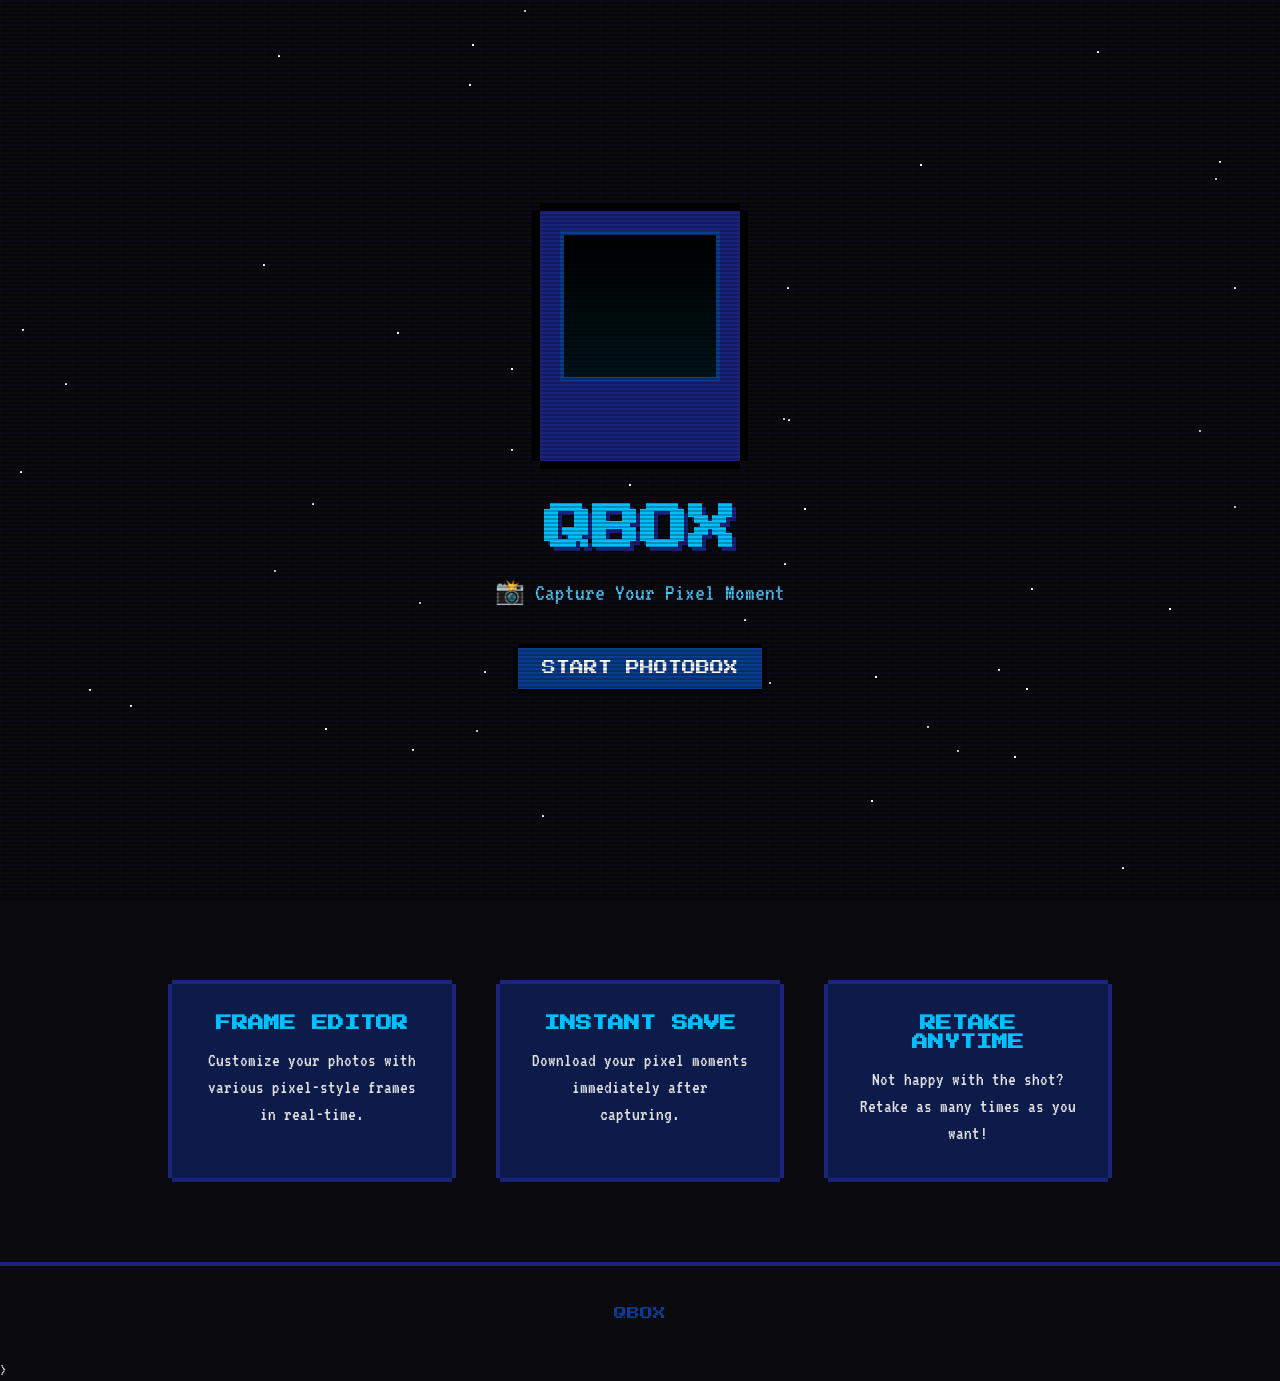
<file: index.html>
<!doctype html>
<html lang="en">
  <head>
    <meta charset="UTF-8" />
    <meta name="viewport" content="width=device-width, initial-scale=1.0, maximum-scale=1.0, user-scalable=no" />
    <title>QBOX | Pixel Photobox</title>
    <link
      rel="icon"
      href="data:image/svg+xml,%3Csvg xmlns='http://www.w3.org/2000/svg' viewBox='0 0 16 16'%3E%3Crect width='16' height='16' fill='%230d1b4b'/%3E%3Crect x='4' y='4' width='8' height='6' fill='%2300bfff'/%3E%3Crect x='2' y='6' width='12' height='8' fill='%231a237e'/%3E%3C/svg%3E"
    />
    <link rel="stylesheet" href="css/main.css" />
    <style>
      .hero {
        height: 100vh;
        display: flex;
        flex-direction: column;
        justify-content: center;
        align-items: center;
        text-align: center;
        padding: 20px;
      }

      .title-glitch {
        font-size: 3rem;
        color: var(--accent-light);
        text-shadow: 4px 4px var(--accent-dark);
        margin-bottom: 20px;
        position: relative;
        animation: glitch 3s infinite steps(2);
      }

      @keyframes glitch {
        0% {
          transform: translate(0);
        }
        10% {
          transform: translate(-4px, 2px);
        }
        20% {
          transform: translate(4px, -2px);
        }
        30% {
          transform: translate(0);
        }
      }

      .tagline {
        font-size: 1.5rem;
        margin-bottom: 40px;
        color: var(--accent-glow);
      }

      .booth-container {
        width: 200px;
        height: 250px;
        background: var(--accent-dark);
        margin-bottom: 40px;
        position: relative;
        box-shadow:
          -8px 0 0 0 #000,
          8px 0 0 0 #000,
          0 -8px 0 0 #000,
          0 8px 0 0 #000;
      }

      .booth-screen {
        width: 80%;
        height: 60%;
        background: #000;
        margin: 10% auto;
        border: 4px solid var(--accent-mid);
        position: relative;
        overflow: hidden;
      }

      .booth-screen::after {
        content: "";
        position: absolute;
        top: 0;
        left: 0;
        width: 100%;
        height: 100%;
        background: linear-gradient(transparent, rgba(0, 191, 255, 0.1));
        animation: scan 2s infinite linear;
      }

      @keyframes scan {
        0% {
          top: -100%;
        }
        100% {
          top: 100%;
        }
      }

      .features {
        display: flex;
        justify-content: center;
        gap: 40px;
        padding: 80px 20px;
        flex-wrap: wrap;
      }

      .feature-card {
        width: 280px;
        padding: 30px;
        text-align: center;
      }

      .feature-card h3 {
        font-size: 1rem;
        margin-bottom: 15px;
        color: var(--accent-light);
      }

      .feature-card p {
        font-size: 1.2rem;
        line-height: 1.4;
      }

      footer {
        padding: 40px;
        text-align: center;
        border-top: 4px solid var(--accent-dark);
      }

      .pixel-logo {
        font-size: 0.8rem;
        color: var(--accent-mid);
      }

      /* Mario Animation */
      .mario-walker {
        position: absolute;
        bottom: 20px;
        left: -50px;
        width: 16px;
        height: 16px;
        background: #f00;
        box-shadow:
          4px 0 0 #f00,
          8px 0 0 #f00,
          0 4px 0 #f00,
          4px 4px 0 #ff0,
          8px 4px 0 #ff0,
          12px 4px 0 #f00,
          0 8px 0 #f00,
          4px 8px 0 #f00,
          8px 8px 0 #f00,
          12px 8px 0 #f00,
          4px 12px 0 #00f,
          8px 12px 0 #00f,
          0 16px 0 #00f,
          4px 16px 0 #00f,
          8px 16px 0 #00f,
          12px 16px 0 #00f;
        animation: walk 10s infinite linear;
        z-index: 5;
      }

      @keyframes walk {
        0% {
          left: -50px;
          transform: scaleX(1);
        }
        45% {
          transform: scaleX(1);
        }
        50% {
          left: calc(100% + 50px);
          transform: scaleX(-1);
        }
        95% {
          transform: scaleX(-1);
        }
        100% {
          left: -50px;
          transform: scaleX(1);
        }
      }
    </style>
  </head>
  <body>
    <div class="scanlines"></div>
    <div class="pixel-grid"></div>
    <div class="stars" id="stars-container"></div>
    <div class="mario-walker"></div>

    <main>
      <section class="hero">
        <div class="booth-container">
          <div class="booth-screen"></div>
        </div>
        <h1 class="title-glitch">QBOX</h1>
        <p class="tagline">📸 Capture Your Pixel Moment</p>
        <a href="photobox.html" class="pixel-button pixel-font"
          >START PHOTOBOX</a
        >
      </section>

      <section class="features">
        <div class="feature-card pixel-box">
          <h3>FRAME EDITOR</h3>
          <p>
            Customize your photos with various pixel-style frames in real-time.
          </p>
        </div>
        <div class="feature-card pixel-box">
          <h3>INSTANT SAVE</h3>
          <p>Download your pixel moments immediately after capturing.</p>
        </div>
        <div class="feature-card pixel-box">
          <h3>RETAKE ANYTIME</h3>
          <p>Not happy with the shot? Retake as many times as you want!</p>
        </div>
      </section>
    </main>

    <footer>
      <p class="pixel-font pixel-logo">QBOX</p>
    </footer>

    <script>
      // Generate random stars
      const container = document.getElementById("stars-container");
      for (let i = 0; i < 50; i++) {
        const star = document.createElement("div");
        star.className = "star";
        star.style.left = Math.random() * 100 + "%";
        star.style.top = Math.random() * 100 + "%";
        star.style.setProperty("--duration", Math.random() * 3 + 1 + "s");
        container.appendChild(star);
      }
    </script>
  </body>
</html>
>
</file>
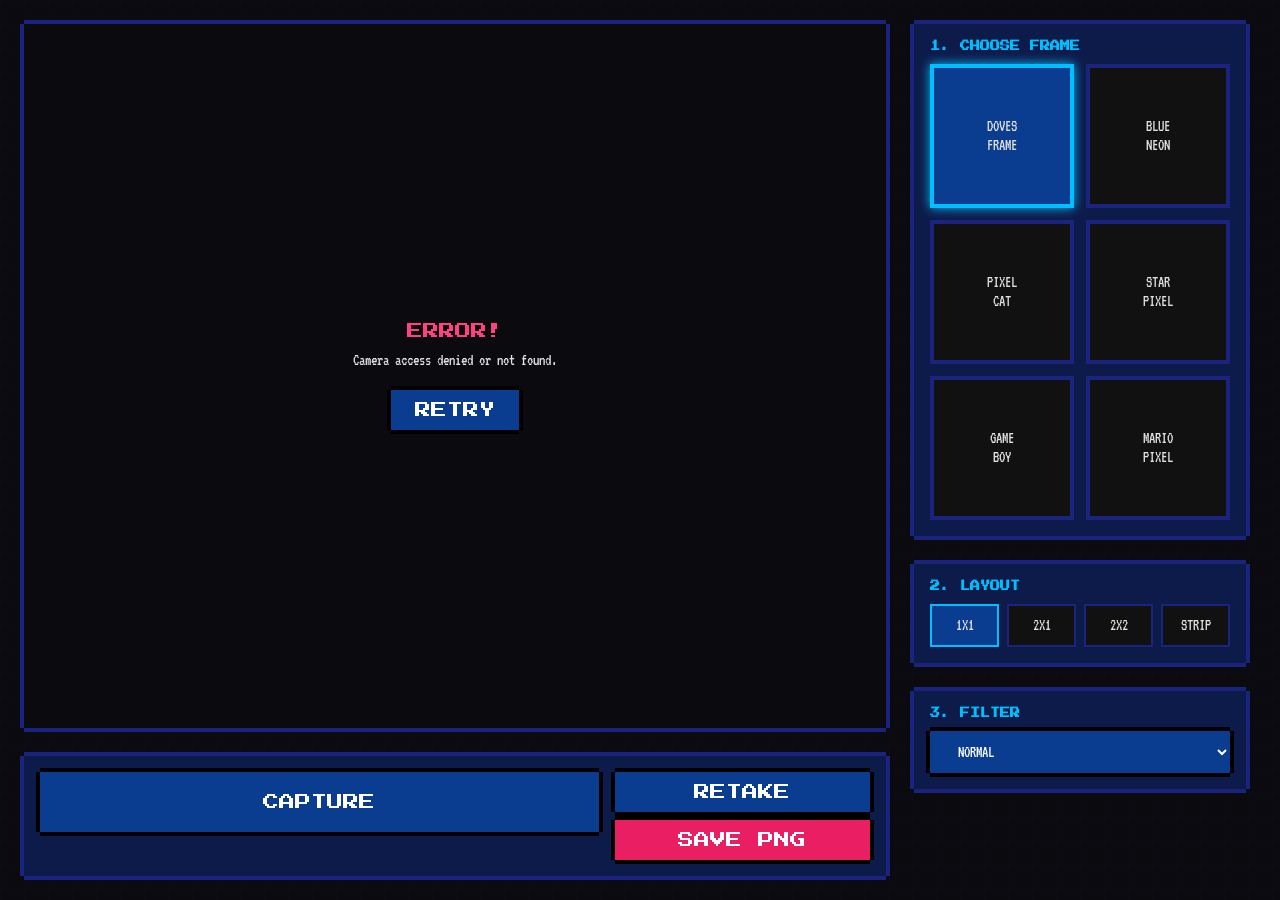
<file: photobox.html>
<!doctype html>
<html lang="en">
  <head>
    <meta charset="UTF-8" />
    <meta name="viewport" content="width=device-width, initial-scale=1.0, maximum-scale=1.0, user-scalable=no" />
    <title>QBOX | Photobox App</title>
    <link
      rel="icon"
      href="data:image/svg+xml,%3Csvg xmlns='http://www.w3.org/2000/svg' viewBox='0 0 16 16'%3E%3Crect width='16' height='16' fill='%230d1b4b'/%3E%3Crect x='4' y='4' width='8' height='6' fill='%2300bfff'/%3E%3Crect x='2' y='6' width='12' height='8' fill='%231a237e'/%3E%3C/svg%3E"
    />
    <link rel="stylesheet" href="css/main.css" />
    <style>
      /* iOS Anti-Zoom Fixes */
      html {
        -webkit-text-size-adjust: 100%;
        touch-action: manipulation;
      }

      select, 
      button, 
      .frame-option, 
      .layout-option,
      .pixel-button {
        font-size: 16px !important; /* Magic number to prevent iOS auto-zoom */
        touch-action: manipulation;
        -webkit-tap-highlight-color: transparent;
      }

      .app-container {
        display: grid;
        grid-template-columns: 1fr 350px;
        gap: 20px;
        padding: 20px;
        max-width: 1400px;
        margin: 0 auto;
        height: 100vh;
      }

      .camera-section {
        display: flex;
        flex-direction: column;
        gap: 20px;
        height: 100%;
      }

      .preview-container {
        flex: 1;
        background: #000;
        position: relative;
        overflow: hidden;
        box-shadow:
          -4px 0 0 0 var(--accent-dark),
          4px 0 0 0 var(--accent-dark),
          0 -4px 0 0 var(--accent-dark),
          0 4px 0 0 var(--accent-dark);
        display: flex;
        justify-content: center;
        align-items: center;
      }

      video {
        width: 100%;
        height: 100%;
        object-fit: cover;
        transform: scaleX(-1);
        display: none; /* Hidden, we draw to canvas */
      }

      #overlay-canvas {
        position: absolute;
        top: 0;
        left: 0;
        width: 100%;
        height: 100%;
        z-index: 10;
      }

      .controls-section {
        display: flex;
        flex-direction: column;
        gap: 20px;
        overflow-y: auto;
        padding-right: 10px;
      }

      .frame-grid {
        display: grid;
        grid-template-columns: repeat(2, 1fr);
        gap: 12px;
      }

      .frame-option {
        aspect-ratio: 1;
        background: #111;
        border: 4px solid var(--accent-dark);
        cursor: pointer;
        padding: 8px;
        display: flex;
        flex-direction: column;
        justify-content: center;
        align-items: center;
        text-align: center;
        font-size: 10px;
        transition: 0.1s steps(2);
      }

      .frame-option.selected {
        border-color: var(--accent-light);
        background: var(--accent-mid);
        box-shadow: 0 0 10px var(--accent-light);
      }

      .layout-grid {
        display: flex;
        gap: 8px;
      }

      .layout-option {
        flex: 1;
        padding: 10px 5px;
        background: #111;
        border: 2px solid var(--accent-dark);
        cursor: pointer;
        text-align: center;
        font-size: 11px;
      }

      .layout-option.selected {
        border-color: var(--accent-light);
        background: var(--accent-mid);
      }

      #countdown {
        position: absolute;
        font-size: 12rem;
        color: var(--accent-light);
        z-index: 30;
        display: none;
        text-shadow: 8px 8px #000;
        pointer-events: none;
      }

      #flash {
        position: absolute;
        top: 0;
        left: 0;
        width: 100%;
        height: 100%;
        background: white;
        z-index: 40;
        display: none;
        pointer-events: none;
      }

      .photo-strip-preview {
        position: fixed;
        bottom: 30px;
        left: 30px;
        width: 140px;
        background: white;
        padding: 8px;
        box-shadow: 12px 12px 0 #000;
        transform: rotate(-3deg);
        z-index: 50;
        display: none;
        border: 1px solid #ddd;
      }

      .strip-photo {
        width: 100%;
        margin-bottom: 4px;
        background: #eee;
        aspect-ratio: 4/3;
        object-fit: cover;
      }

      /* Mobile Adjustments */
      @media (max-width: 900px) {
        .app-container {
          grid-template-columns: 1fr;
          height: auto;
          padding: 10px;
        }
        .preview-container {
          aspect-ratio: 3/4;
        }
        .photo-strip-preview {
          left: 10px;
          bottom: 10px;
          width: 100px;
        }
      }
    </style>
  </head>
  <body>
    <div class="pixel-grid"></div>

    <div class="app-container">
      <section class="camera-section">
        <div class="preview-container pixel-box" id="preview-wrapper">
          <video id="video" autoplay playsinline></video>
          <canvas id="overlay-canvas"></canvas>
          <div id="countdown" class="pixel-font">3</div>
          <div id="flash"></div>

          <div id="loading-overlay" class="status-overlay">
            <div class="pixel-loader"></div>
            <p class="pixel-font">INIT CAMERA...</p>
          </div>

          <div id="error-overlay" class="status-overlay" style="display: none">
            <p class="pixel-font" style="color: #ff4081">ERROR!</p>
            <p style="margin-top: 10px">Camera access denied or not found.</p>
            <button
              onclick="location.reload()"
              class="pixel-button pixel-font"
              style="margin-top: 20px"
            >
              RETRY
            </button>
          </div>
        </div>

        <div class="pixel-box" style="display: flex; gap: 16px">
          <button
            id="capture-btn"
            class="pixel-button pixel-font"
            style="flex: 2; height: 60px; font-size: 1.2rem"
          >
            CAPTURE
          </button>
          <div style="flex: 1; display: flex; flex-direction: column; gap: 8px">
            <button
              id="retake-btn"
              class="pixel-button pixel-font"
              style="font-size: 10px"
            >
              RETAKE
            </button>
            <button
              id="save-btn"
              class="pixel-button pixel-font"
              style="font-size: 10px; background: #e91e63"
            >
              SAVE PNG
            </button>
          </div>
        </div>
      </section>

      <aside class="controls-section">
        <div class="pixel-box">
          <h3
            class="pixel-font"
            style="
              font-size: 10px;
              margin-bottom: 12px;
              color: var(--accent-light);
            "
          >
            1. CHOOSE FRAME
          </h3>
          <div class="frame-grid" id="frame-selector">
            <div class="frame-option selected" data-frame="classic">
              DOVES<br />FRAME
            </div>
            <div class="frame-option" data-frame="neon">BLUE<br />NEON</div>
            <div class="frame-option" data-frame="cat">PIXEL<br />CAT</div>
            <div class="frame-option" data-frame="star">STAR<br />PIXEL</div>
            <div class="frame-option" data-frame="gameboy">GAME<br />BOY</div>
            <div class="frame-option" data-frame="official">MARIO<br />PIXEL</div>
          </div>
        </div>

        <div class="pixel-box">
          <h3
            class="pixel-font"
            style="
              font-size: 10px;
              margin-bottom: 12px;
              color: var(--accent-light);
            "
          >
            2. LAYOUT
          </h3>
          <div class="layout-grid">
            <div class="layout-option selected" data-layout="1x1">1X1</div>
            <div class="layout-option" data-layout="2x1">2X1</div>
            <div class="layout-option" data-layout="2x2">2X2</div>
            <div class="layout-option" data-layout="strip">STRIP</div>
          </div>
        </div>

        <div class="pixel-box">
          <h3
            class="pixel-font"
            style="
              font-size: 10px;
              margin-bottom: 12px;
              color: var(--accent-light);
            "
          >
            3. FILTER
          </h3>
          <select
            id="filter-select"
            class="pixel-button"
            style="
              width: 100%;
              font-family: &quot;VT323&quot;;
              text-align: left;
            "
          >
            <option value="none">NORMAL</option>
            <option value="grayscale(100%)">B&W NOIR</option>
            <option value="sepia(100%)">RETRO SEPIA</option>
            <option value="contrast(150%) brightness(110%) saturate(150%)">
              VIVID COLOR
            </option>
            <option
              value="sepia(20%) contrast(120%) brightness(90%) hue-rotate(-10deg)"
            >
              VINTAGE FILM
            </option>
            <option value="invert(100%)">INVERTED</option>
          </select>
        </div>
      </aside>
    </div>

    <div id="photo-strip" class="photo-strip-preview"></div>

    <!-- Photo Preview Modal -->
    <div id="preview-modal" class="modal">
      <span class="close-modal">&times;</span>
      <img class="modal-content" id="img-preview">
    </div>

    <canvas id="merge-canvas" style="display: none"></canvas>

    <script src="js/app.js"></script>
  </body>
</html>
</file>
<file: css/main.css>
@import url('https://fonts.googleapis.com/css2?family=Press+Start+2P&family=VT323:wght@400&display=swap');

:root {
    --bg-color: #0a0a0f;
    --panel-color: #0d1b4b;
    --accent-dark: #1a237e;
    --accent-mid: #0a3d8f;
    --accent-light: #00bfff;
    --accent-glow: #4fc3f7;
    --text-color: #e0e0e0;
    --pixel-unit: 4px;
}

* {
    margin: 0;
    padding: 0;
    box-sizing: border-box;
    image-rendering: pixelated;
    cursor: url("data:image/svg+xml,%3Csvg xmlns='http://www.w3.org/2000/svg' width='24' height='24' viewBox='0 0 24 24'%3E%3Cpath d='M2 2v20h20v-4h-4v-4h-4v-4h-4V2H2z' fill='%23fff' stroke='%23000' stroke-width='2'/%3E%3C/svg%3E"), auto;
}

body {
    background-color: var(--bg-color);
    color: var(--text-color);
    font-family: 'VT323', monospace;
    overflow-x: hidden;
    min-height: 100vh;
    line-height: 1.2;
    touch-action: manipulation; /* Disable double-tap zoom */
}

/* Prevent auto-zoom on mobile inputs */
select, button, .frame-option, .layout-option {
    font-size: 16px !important;
    touch-action: manipulation;
}

@media (max-width: 600px) {
    .frame-option, .layout-option {
        font-size: 12px !important; /* Visual smaller, but base is 16px */
    }
}

h1, h2, h3, .pixel-font {
    font-family: 'Press Start 2P', cursive;
    text-transform: uppercase;
}

/* Pixel Border Box */
.pixel-box {
    background: var(--panel-color);
    border: none;
    position: relative;
    padding: 16px;
    box-shadow: 
        calc(-1 * var(--pixel-unit)) 0 0 0 var(--accent-dark),
        var(--pixel-unit) 0 0 0 var(--accent-dark),
        0 calc(-1 * var(--pixel-unit)) 0 0 var(--accent-dark),
        0 var(--pixel-unit) 0 0 var(--accent-dark);
    margin: var(--pixel-unit);
}

.pixel-button {
    background: var(--accent-mid);
    color: white;
    padding: 12px 24px;
    text-decoration: none;
    font-size: 14px;
    display: inline-block;
    border: none;
    box-shadow: 
        calc(-1 * var(--pixel-unit)) 0 0 0 #000,
        var(--pixel-unit) 0 0 0 #000,
        0 calc(-1 * var(--pixel-unit)) 0 0 #000,
        0 var(--pixel-unit) 0 0 #000;
    transition: transform 0.1s steps(2);
    cursor: pointer;
}

.pixel-button:hover:not(:disabled) {
    background: var(--accent-light);
    box-shadow: 
        calc(-1 * var(--pixel-unit)) 0 0 0 var(--accent-glow),
        var(--pixel-unit) 0 0 0 var(--accent-glow),
        0 calc(-1 * var(--pixel-unit)) 0 0 var(--accent-glow),
        0 var(--pixel-unit) 0 0 var(--accent-glow);
}

.pixel-button:active:not(:disabled) {
    transform: translate(calc(var(--pixel-unit)), calc(var(--pixel-unit)));
}

.pixel-button:disabled {
    background: #444;
    color: #888;
    cursor: not-allowed;
}

/* Background Effects */
.scanlines {
    position: fixed;
    top: 0; left: 0; width: 100%; height: 100%;
    background: linear-gradient(rgba(18, 16, 16, 0) 50%, rgba(0, 0, 0, 0.25) 50%);
    background-size: 100% 4px;
    z-index: 9999;
    pointer-events: none;
}

.pixel-grid {
    position: fixed;
    top: 0; left: 0; width: 100%; height: 100%;
    background-image: 
        linear-gradient(to right, rgba(26, 35, 126, 0.1) 1px, transparent 1px),
        linear-gradient(to bottom, rgba(26, 35, 126, 0.1) 1px, transparent 1px);
    background-size: 24px 24px;
    pointer-events: none;
    z-index: -1;
}

.stars {
    position: fixed;
    top: 0; left: 0; width: 100%; height: 100%;
    z-index: -2;
}

.star {
    position: absolute;
    background: white;
    width: 2px;
    height: 2px;
    animation: blink var(--duration) infinite steps(2);
}

@keyframes blink {
    0%, 100% { opacity: 0.2; }
    50% { opacity: 1; }
}

/* Loading & Error States */
.status-overlay {
    position: absolute;
    top: 0; left: 0; width: 100%; height: 100%;
    background: var(--bg-color);
    display: flex;
    flex-direction: column;
    justify-content: center;
    align-items: center;
    z-index: 100;
    text-align: center;
    padding: 20px;
}

.pixel-loader {
    width: 40px;
    height: 40px;
    background: var(--accent-light);
    margin-bottom: 20px;
    animation: spin 1s infinite steps(4);
}

/* Modal Preview */
.modal {
    display: none;
    position: fixed;
    z-index: 1000;
    left: 0;
    top: 0;
    width: 100%;
    height: 100%;
    overflow: auto;
    background-color: rgba(0, 0, 0, 0.95);
    backdrop-filter: blur(5px);
}

.modal-content {
    margin: auto;
    display: block;
    max-width: 90%;
    max-height: 85vh;
    margin-top: 5vh;
    box-shadow: 0 0 30px rgba(255, 255, 255, 0.1);
    border: 8px solid white;
}

.close-modal {
    position: absolute;
    top: 20px;
    right: 35px;
    color: #f1f1f1;
    font-size: 60px;
    font-weight: bold;
    cursor: pointer;
    line-height: 1;
}

.close-modal:hover {
    color: var(--accent-light);
}

.photo-strip-preview {
    cursor: zoom-in;
    transition: transform 0.2s;
}

.photo-strip-preview:hover {
    transform: rotate(-3deg) scale(1.05);
}
</file>
